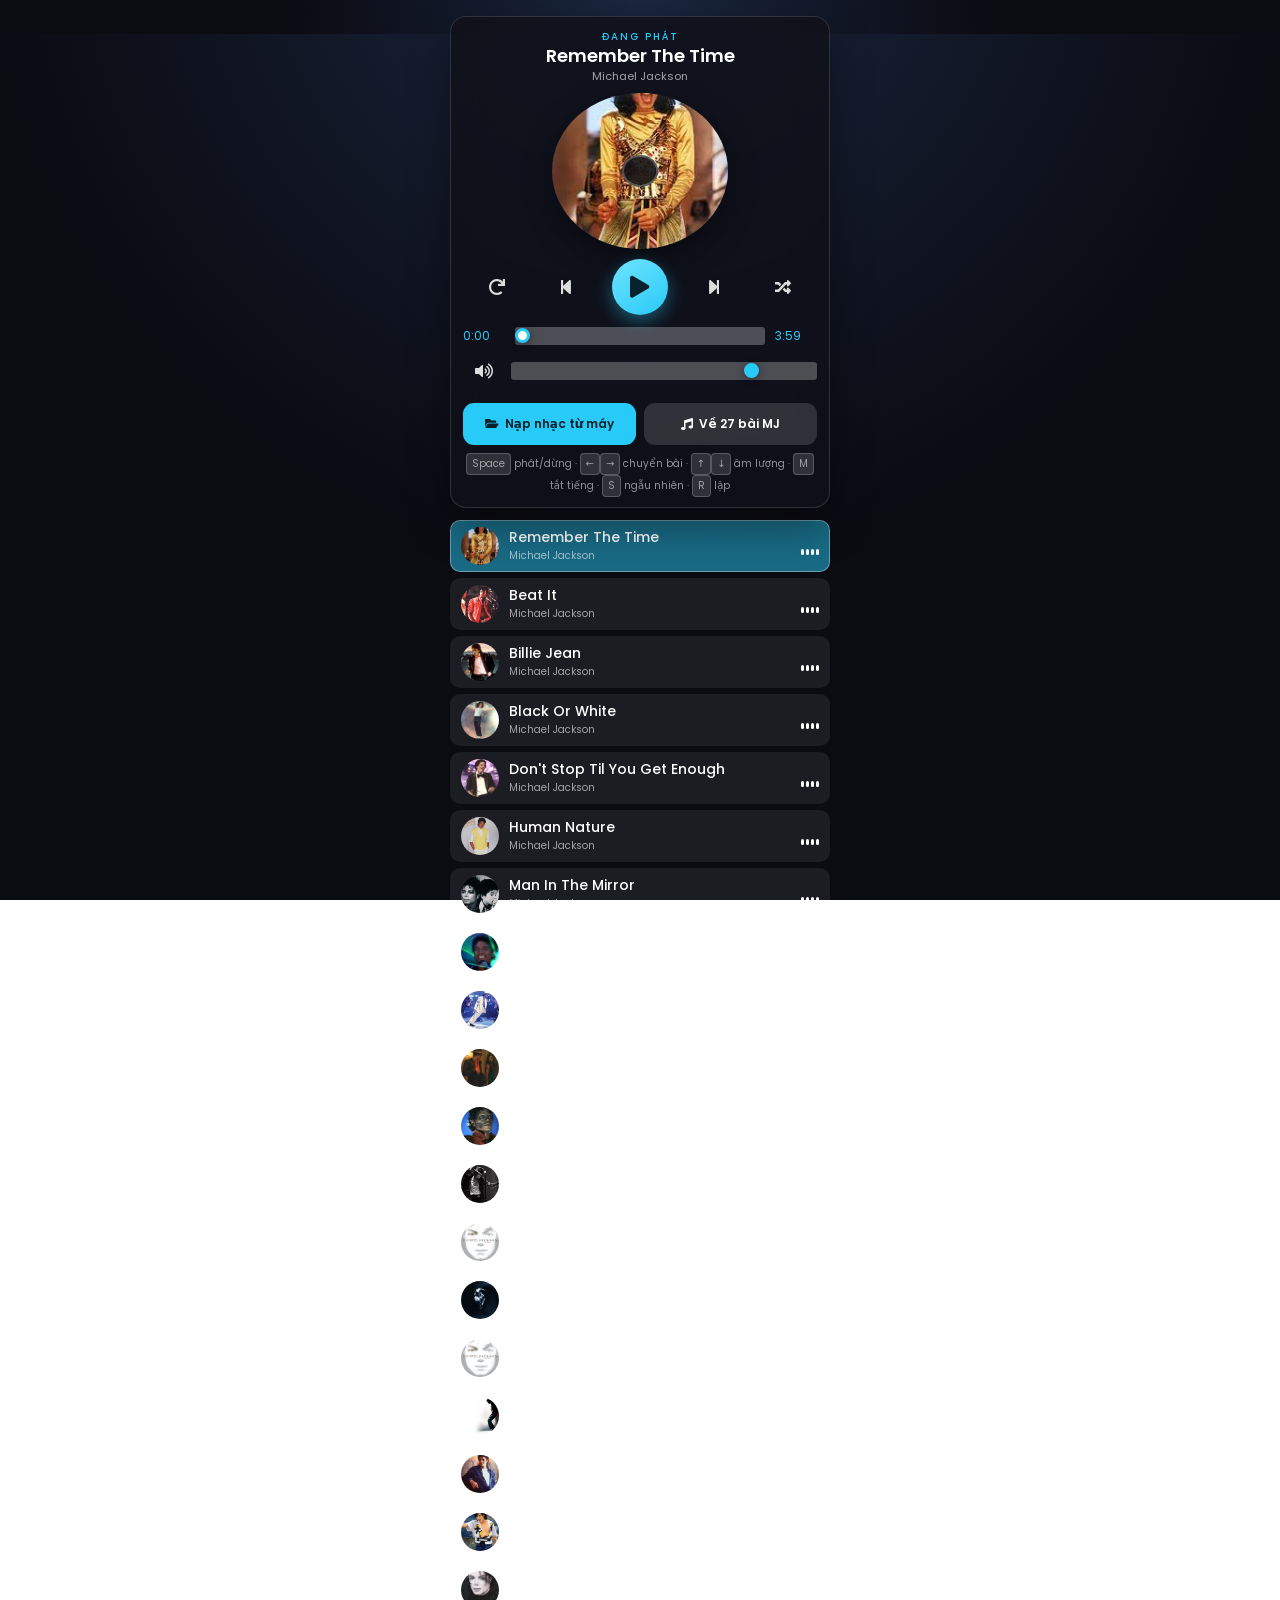
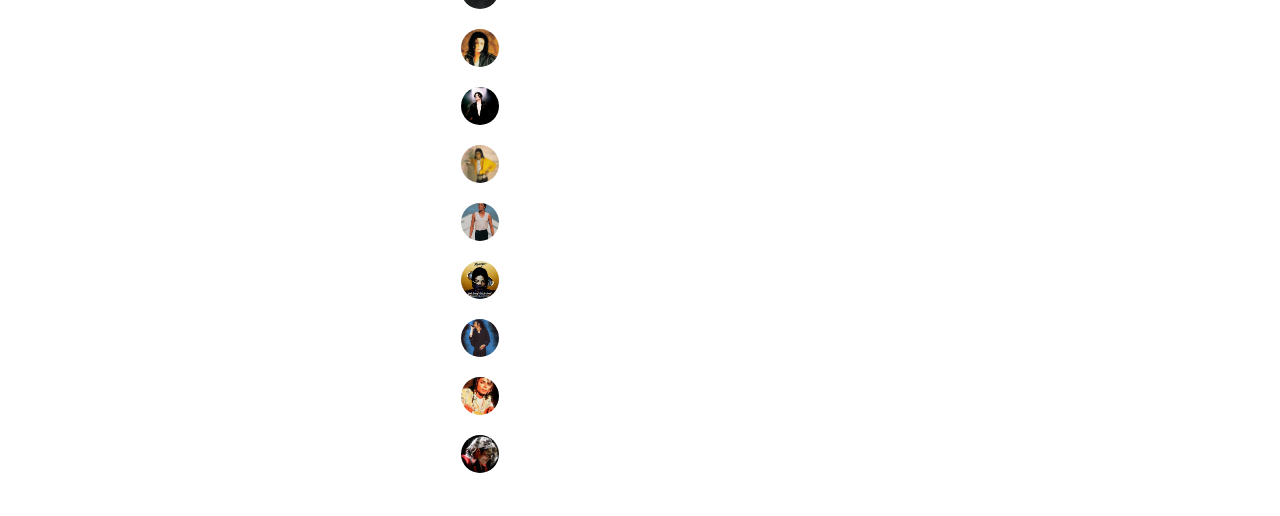
<file: index.html>
<!DOCTYPE html>
<html lang="vi">
  <head>
    <meta charset="UTF-8" />
    <!-- viewport-fit=cover để env(safe-area-inset-*) hoạt động trên máy có notch -->
    <meta
      name="viewport"
      content="width=device-width, initial-scale=1.0, maximum-scale=1.0, user-scalable=no, viewport-fit=cover"
    />
    <meta name="theme-color" content="#0B0B12" />
    <title>Music Player</title>

    <link rel="stylesheet" href="https://cdnjs.cloudflare.com/ajax/libs/font-awesome/5.15.2/css/all.min.css" />
    <link rel="preconnect" href="https://fonts.gstatic.com" crossorigin />
    <link
      rel="stylesheet"
      href="https://fonts.googleapis.com/css2?family=Poppins:wght@300;400;500;600;700&display=swap"
    />
    <!--
      Gắn ?v= cho CSS/JS: GitHub Pages cache file tĩnh (Cache-Control: max-age=600).
      Không có query này thì sửa code xong người dùng vẫn thấy bản cũ.
      Nhớ TĂNG số mỗi lần sửa style.css / main.js.
    -->
    <link rel="stylesheet" href="style.css?v=6" />
  </head>

  <body>
    <div class="player" id="player">
      <!-- ============ DASHBOARD ============ -->
      <div class="dashboard">
        <header>
          <h4>ĐANG PHÁT</h4>
          <h2 id="nowPlaying">—</h2>
          <p class="now-artist" id="nowArtist"></p>
        </header>

        <div class="cd" id="cd">
          <div class="cd-thumb" id="cdThumb"></div>
        </div>

        <p class="error-msg" id="errorMsg" hidden></p>

        <div class="control">
          <button class="btn btn-repeat" id="repeatBtn" aria-label="Lặp">
            <i class="fas fa-redo"></i>
            <span class="badge" id="repeatBadge" hidden>1</span>
          </button>
          <button class="btn btn-prev" id="prevBtn" aria-label="Bài trước">
            <i class="fas fa-step-backward"></i>
          </button>
          <button class="btn btn-toggle-play" id="playBtn" aria-label="Phát hoặc dừng">
            <i class="fas fa-pause icon-pause"></i>
            <i class="fas fa-play icon-play"></i>
          </button>
          <button class="btn btn-next" id="nextBtn" aria-label="Bài sau">
            <i class="fas fa-step-forward"></i>
          </button>
          <button class="btn btn-random" id="randomBtn" aria-label="Ngẫu nhiên">
            <i class="fas fa-random"></i>
          </button>
        </div>

        <div class="progress-div">
          <div class="time time-start" id="timeStart">0:00</div>
          <input
            id="progress"
            class="progress"
            type="range"
            value="0"
            step="0.1"
            min="0"
            max="100"
            aria-label="Tiến trình"
          />
          <div class="time time-end" id="timeEnd">0:00</div>
        </div>

        <div class="volume-div">
          <button class="btn btn-mute" id="muteBtn" aria-label="Tắt tiếng">
            <i class="fas fa-volume-up" id="volIcon"></i>
          </button>
          <input
            id="volume"
            class="volume"
            type="range"
            min="0"
            max="1"
            step="0.01"
            value="0.8"
            aria-label="Âm lượng"
          />
        </div>

        <!-- Nạp nhạc thật từ máy -->
        <div class="load-row">
          <input
            type="file"
            id="fileInput"
            accept="audio/*"
            multiple
            hidden
          />
          <button class="btn-load" id="btnLoad">
            <i class="fas fa-folder-open"></i>
            <span>Nạp nhạc từ máy</span>
          </button>
          <button class="btn-load btn-ghost" id="btnDemo">
            <i class="fas fa-music"></i>
            <span>Về 27 bài MJ</span>
          </button>
        </div>

        <p class="hint">
          <kbd>Space</kbd> phát/dừng · <kbd>←</kbd><kbd>→</kbd> chuyển bài ·
          <kbd>↑</kbd><kbd>↓</kbd> âm lượng · <kbd>M</kbd> tắt tiếng · <kbd>S</kbd> ngẫu nhiên · <kbd>R</kbd> lặp
        </p>
      </div>

      <!-- ============ PLAYLIST ============ -->
      <div class="playlist" id="playlist"></div>
    </div>

    <audio id="audio" preload="metadata" playsinline></audio>

    <script src="main.js?v=6"></script>
  </body>
</html>
</file>
<file: style.css>
/* ==========================================================
   Music Player — bản Android
   Tương thích mọi kích thước: dùng rem/clamp, không khoá px cứng.
   Có padding safe-area để không bị che bởi notch / thanh trạng thái.
   ========================================================== */

:root {
  --primary: #28caf7;
  --primary-soft: rgba(40, 202, 247, 0.5);
  --glass-2: rgba(255, 255, 255, 0.14);
  --radius: 16px;
  --shadow: 0 18px 40px rgba(0, 0, 0, 0.4);
  --ease: cubic-bezier(0.22, 0.61, 0.36, 1);
  --tap: 48px; /* vùng chạm tối thiểu chuẩn Android */
}

* {
  margin: 0;
  padding: 0;
  box-sizing: border-box;
  -webkit-tap-highlight-color: transparent;
}

html {
  box-sizing: border-box;
  font-family: "Poppins", system-ui, -apple-system, "Segoe UI", sans-serif;
  -webkit-text-size-adjust: 100%;
}

body {
  min-height: 100vh;
  background: radial-gradient(circle at 50% -10%, #1a2740 0%, #0b0b12 55%);
  background-attachment: fixed;
  color: #fff;
  /* Chừa chỗ cho notch + thanh điều hướng trên mọi thiết bị */
  padding: env(safe-area-inset-top) env(safe-area-inset-right)
    env(safe-area-inset-bottom) env(safe-area-inset-left);
  overscroll-behavior-y: contain;
}

.player {
  max-width: 360px;
  margin: 0 auto;
  padding: 10px 10px calc(30px + env(safe-area-inset-bottom));
}

/*
  Dashboard position:sticky tụt 10px dưới đỉnh → khe hở 10px ở trên.
  Bài hát cuộn lên sẽ lọt vào khe đó và bị cắt cụt, trông như lỗi render.
  Lớp phủ này dùng ĐÚNG nền của body nên liền mạch, không thấy đường nối.
*/
.player::before {
  content: "";
  position: fixed;
  top: 0;
  left: 0;
  right: 0;
  height: calc(34px + env(safe-area-inset-top));
  background: radial-gradient(circle at 50% -10%, #1a2740 0%, #0b0b12 55%);
  z-index: 4;
  pointer-events: none;
}

/* ============ DASHBOARD ============ */
.dashboard {
  position: sticky;
  top: calc(8px + env(safe-area-inset-top));
  z-index: 5;
  padding: 12px 12px 10px;
  background-color: rgba(16, 16, 24, 0.82);
  backdrop-filter: blur(18px) saturate(140%);
  -webkit-backdrop-filter: blur(18px) saturate(140%);
  border: 1px solid var(--glass-2);
  border-radius: var(--radius);
  box-shadow: var(--shadow);
}

header {
  text-align: center;
  margin-bottom: 8px;
}

header h4 {
  color: var(--primary);
  font-size: 10px;
  font-weight: 500;
  letter-spacing: 2px;
}

header h2 {
  font-size: clamp(15px, 4.2vw, 18px);
  font-weight: 600;
  line-height: 1.25;
  overflow: hidden;
  text-overflow: ellipsis;
  white-space: nowrap;
}

.now-artist {
  font-size: 11px;
  color: rgba(255, 255, 255, 0.62);
  overflow: hidden;
  text-overflow: ellipsis;
  white-space: nowrap;
}

/* CD — kích thước co theo bề rộng màn hình.
   QUAN TRỌNG: co bằng transform:scale() chứ KHÔNG đổi width.
   Đổi width sẽ làm chiều cao dashboard (position:sticky) thay đổi theo scroll,
   khiến logic canh bài đang phát không bao giờ khớp. transform không chiếm chỗ layout. */
/* CD — khoang chừa KỔ ĐỊNH, không bao giờ đổi chiều cao theo scroll.
   Nếu chiều cao dashboard đổi khi cuộn thì các nút điều khiển bị đẩy lên,
   người dùng bấm nhầm — và scrollToActive() cũng không bao giờ khớp.
   Giữ khoang cố định, co đĩa bằng TRANSFORM.
   transform-origin: bottom center → đĩa co về phía nút điều khiển nên không
   hở lỗ hổng; khoảng trống luôn nằm ở phía trên. */
.cd {
  display: flex;
  margin: 0 auto;
  width: min(42vw, 156px);
  height: min(42vw, 156px);
}

.cd-thumb {
  width: 100%;
  height: 100%;
  border-radius: 50%;
  background-color: #222;
  background-size: cover;
  background-position: center;
  position: relative;
  transform-origin: bottom center;
  will-change: transform, opacity;
  box-shadow:
    0 0 1.5em rgba(255, 255, 255, 0.2) inset,
    0 10px 30px rgba(0, 0, 0, 0.45);
}

.cd-thumb::after {
  content: "";
  position: absolute;
  top: 50%;
  left: 50%;
  width: 18%;
  height: 18%;
  transform: translate(-50%, -50%);
  border-radius: 50%;
  background: rgba(18, 18, 22, 0.9);
  border: 2px solid rgba(255, 255, 255, 0.25);
}

/* ============ CONTROLS ============ */
.control {
  display: flex;
  align-items: center;
  justify-content: space-around;
  padding: 10px 0 6px;
}

.btn {
  position: relative;
  background: none;
  border: 0;
  color: #ddd;
  /* Vùng chạm tối thiểu 44px — nhỏ nhất còn dùng tay thoải mái */
  min-width: 44px;
  min-height: 44px;
  display: flex;
  align-items: center;
  justify-content: center;
  font-size: 16px;
  cursor: pointer;
  transition: transform 0.16s var(--ease), color 0.16s var(--ease);
}

.btn:active {
  transform: scale(0.92);
}

.btn-toggle-play {
  width: 56px;
  height: 56px;
  min-width: 56px;
  min-height: 56px;
  border-radius: 50%;
  font-size: 22px;
  color: #06222c;
  background: linear-gradient(145deg, #6fe3ff, var(--primary));
  box-shadow: 0 6px 18px rgba(40, 202, 247, 0.4);
}

.icon-pause {
  display: none;
}

.player.playing .icon-pause {
  display: block;
}

.player.playing .icon-play {
  display: none;
}

.btn.active,
i.active {
  color: var(--primary);
}

.badge {
  position: absolute;
  top: 6px;
  right: 8px;
  background: var(--primary);
  color: #06222c;
  font-size: 9px;
  font-weight: 700;
  font-style: normal;
  width: 14px;
  height: 14px;
  line-height: 14px;
  text-align: center;
  border-radius: 50%;
}

/* ============ THANH TRƯỢC ============ */
.progress-div {
  display: flex;
  justify-content: space-between;
  align-items: center;
  gap: 10px;
  margin: 6px 0 4px;
}

.time {
  color: var(--primary);
  font-size: 12px;
  font-variant-numeric: tabular-nums;
  min-width: 42px;
}

.progress,
.volume {
  -webkit-appearance: none;
  appearance: none;
  background: rgba(255, 255, 255, 0.26);
  outline: none;
  cursor: pointer;
  border-radius: 3px;
  flex: 1;
  height: 18px;
  background-repeat: no-repeat;
  background-position: center;
}

.progress::-webkit-slider-thumb,
.volume::-webkit-slider-thumb {
  -webkit-appearance: none;
  width: 15px;
  height: 15px;
  border-radius: 50%;
  background: #fff;
  border: 3px solid var(--primary);
  box-shadow: 0 2px 8px rgba(0, 0, 0, 0.4);
}

.volume::-webkit-slider-thumb {
  border-color: var(--primary);
  background: var(--primary);
}

.volume-div {
  display: flex;
  align-items: center;
  gap: 6px;
  margin-top: 4px;
}

.btn-mute {
  min-width: 42px;
  padding: 0;
}

/* ============ NÚT NẠP NHẠC ============ */
.load-row {
  display: flex;
  gap: 8px;
  margin-top: 10px;
}

.btn-load {
  flex: 1;
  display: flex;
  align-items: center;
  justify-content: center;
  gap: 6px;
  min-height: 42px;
  padding: 8px 6px;
  border: 0;
  border-radius: 11px;
  background: var(--primary);
  color: #06222c;
  font-family: inherit;
  font-size: 12px;
  font-weight: 600;
  cursor: pointer;
  transition: transform 0.16s var(--ease), filter 0.16s var(--ease);
}

.btn-load:active {
  transform: scale(0.96);
  filter: brightness(0.9);
}

.btn-ghost {
  background: var(--glass-2);
  color: #fff;
}

/* ============ LỖI & GỢI Ý ============ */
/*
  Lỗi phải là TOAST CỐ ĐỊNH, tuyệt đối không nằm trong dashboard.
  Lý do: dashboard position:sticky — nếu hộp lỗi nằm bên trong, lúc nó xuất hiện/ẩn
  sẽ đổi chiều cao dashboard, đẩy toàn bộ playlist, làm hỏng logic canh bài đang phát.
*/
.error-msg {
  position: fixed;
  left: 50%;
  transform: translateX(-50%);
  bottom: calc(16px + env(safe-area-inset-bottom));
  z-index: 50;
  width: min(420px, calc(100vw - 32px));
  margin: 0;
  padding: 10px 14px;
  border-radius: 10px;
  background: rgba(150, 24, 32, 0.94);
  border: 1px solid rgba(255, 120, 120, 0.5);
  color: #ffe4e4;
  font-size: 12.5px;
  text-align: center;
  box-shadow: 0 10px 30px rgba(0, 0, 0, 0.5);
  animation: toast-in 0.2s ease-out;
}

@keyframes toast-in {
  from {
    opacity: 0;
    transform: translateX(-50%) translateY(8px);
  }
  to {
    opacity: 1;
    transform: translateX(-50%) translateY(0);
  }
}

/* Gợi ý phím tắt — chỉ hiện trên màn hình rộng (bàn phím).
   Trên điện thoại vô dụng và chiếm chỗ, nên ẩn đi cho gọn. */
.hint {
  margin-top: 8px;
  text-align: center;
  font-size: 10px;
  color: rgba(255, 255, 255, 0.55);
  line-height: 1.8;
}

@media (max-width: 760px), (pointer: coarse) {
  .hint {
    display: none;
  }
}

kbd {
  display: inline-block;
  padding: 1px 5px;
  border-radius: 4px;
  background: rgba(255, 255, 255, 0.14);
  border: 1px solid rgba(255, 255, 255, 0.2);
  font-family: inherit;
  font-size: 10px;
}

/* ============ PLAYLIST ============ */
.playlist {
  margin-top: 12px;
}

.song {
  display: flex;
  align-items: center;
  margin-bottom: 6px;
  padding: 6px 10px;
  background-color: rgba(255, 255, 255, 0.07);
  border: 1px solid transparent;
  border-radius: 10px;
  cursor: pointer;
  transition: background-color 0.22s var(--ease), transform 0.22s var(--ease),
    border-color 0.22s var(--ease);
}

.song:active {
  transform: scale(0.99);
  background-color: rgba(255, 255, 255, 0.14);
}

.song.active {
  background-color: var(--primary-soft);
  border-color: rgba(255, 255, 255, 0.35);
}

.song .thumb {
  width: 38px;
  height: 38px;
  border-radius: 50%;
  background-size: cover;
  background-position: center;
  margin-right: 10px;
  flex-shrink: 0;
}

.song .body {
  flex: 1;
  min-width: 0;
}

.song .title {
  font-size: 14px;
  font-weight: 500;
  overflow: hidden;
  text-overflow: ellipsis;
  white-space: nowrap;
}

.song .author {
  font-size: 10px;
  color: rgba(255, 255, 255, 0.6);
  overflow: hidden;
  text-overflow: ellipsis;
  white-space: nowrap;
}

/* Equalizer nhảy ở bài đang phát */
.eq {
  display: flex;
  align-items: flex-end;
  gap: 2px;
  height: 18px;
  margin-left: 10px;
  flex-shrink: 0;
}

.eq span {
  width: 3px;
  height: 28%;
  background: #fff;
  border-radius: 2px;
}

.player.playing .song.active .eq span {
  animation: eq 0.9s ease-in-out infinite;
}

.eq span:nth-child(2) { animation-delay: 0.15s; }
.eq span:nth-child(3) { animation-delay: 0.3s; }
.eq span:nth-child(4) { animation-delay: 0.45s; }

@keyframes eq {
  0%, 100% { height: 25%; }
  50% { height: 100%; }
}

@media (prefers-reduced-motion: reduce) {
  * { animation-duration: 0.001ms !important; transition-duration: 0.001ms !important; }
}

/* ============ MÁY NHỎ ============ */
@media (max-width: 360px) {
  .player { padding: 8px 8px 30px; }
  .dashboard { padding: 12px 12px 10px; }
  .btn-toggle-play { width: 60px; height: 60px; min-width: 60px; min-height: 60px; }
  .hint { display: none; }
  .btn-load span { font-size: 12px; }
}

/* ============ MÁY LỚN / BẢNG ============ */
@media (min-width: 700px) {
  .player { max-width: 400px; padding-top: 16px; }
  .cd { width: 176px; }
}

/* ============ NGANG ============ */
@media (orientation: landscape) and (max-height: 520px) {
  .dashboard { padding: 10px 14px; }
  .cd { width: min(30vw, 130px); }
  .hint { display: none; }
}
</file>
